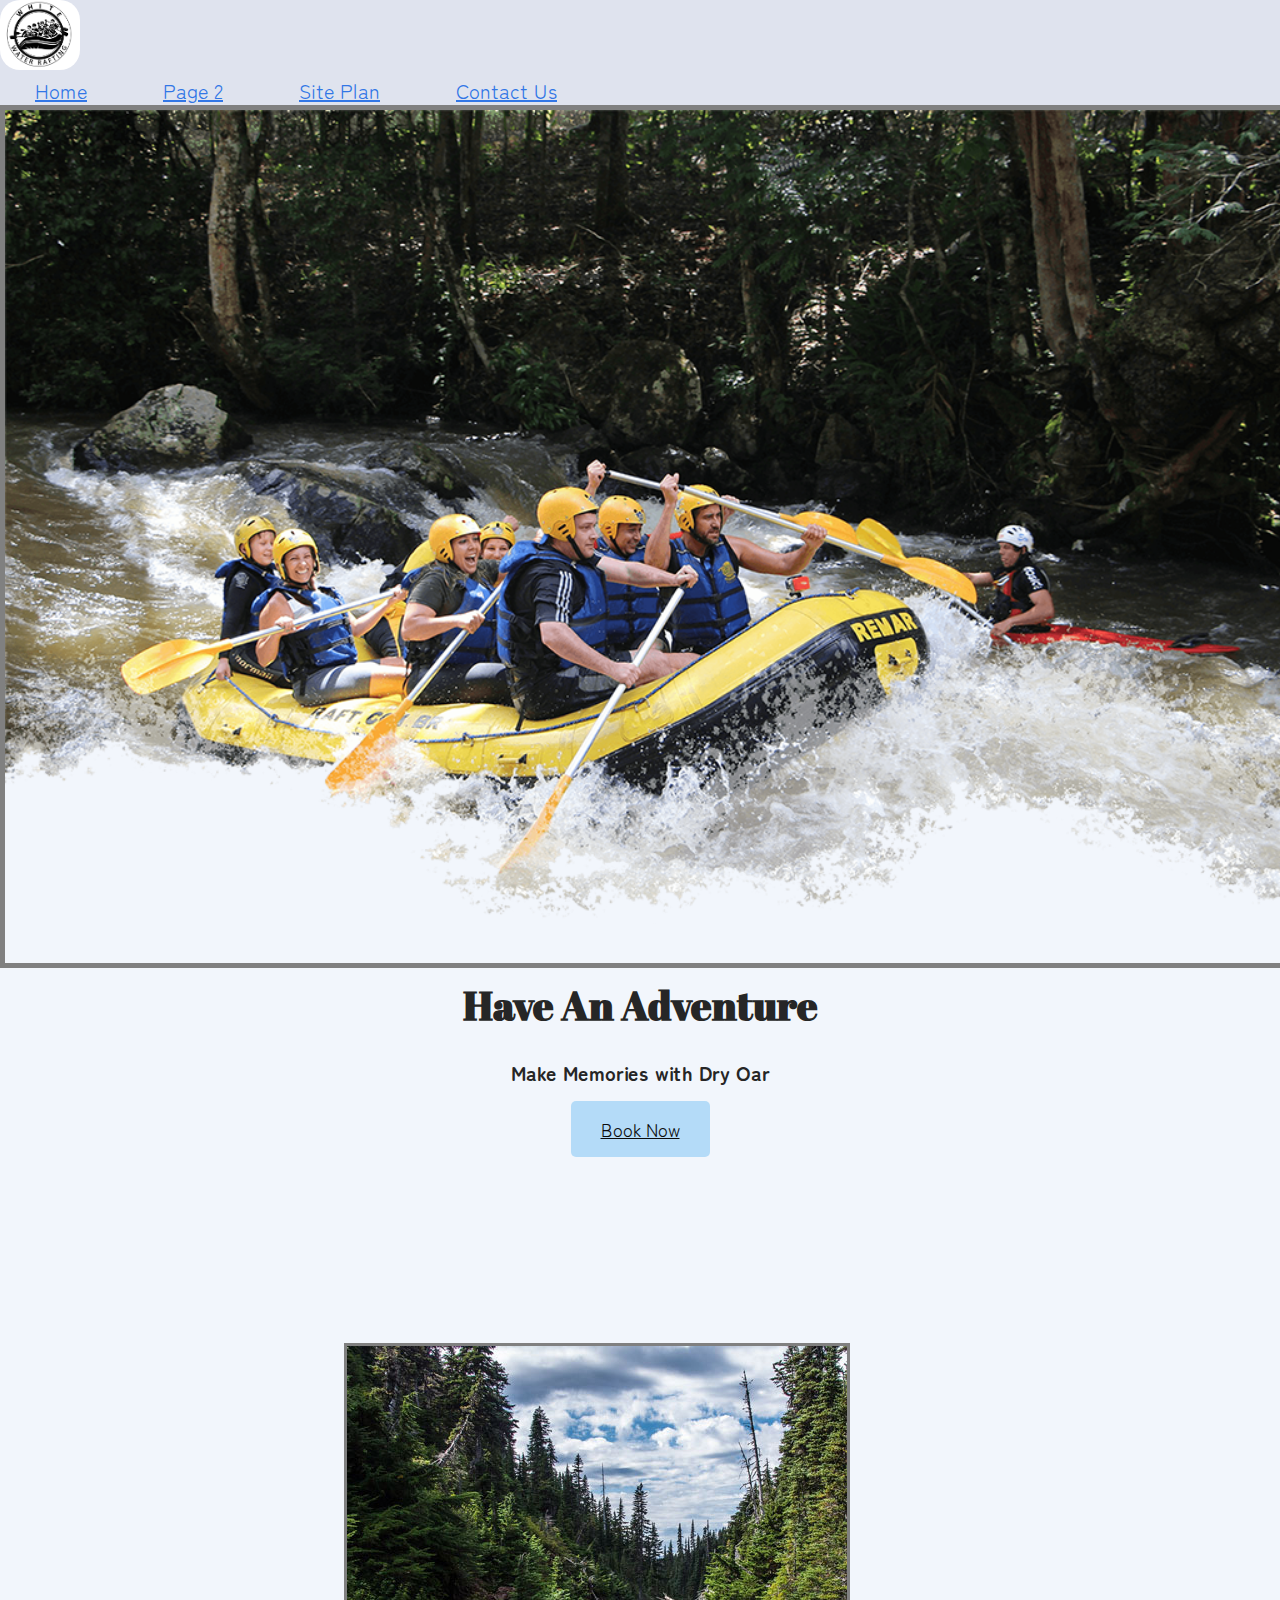
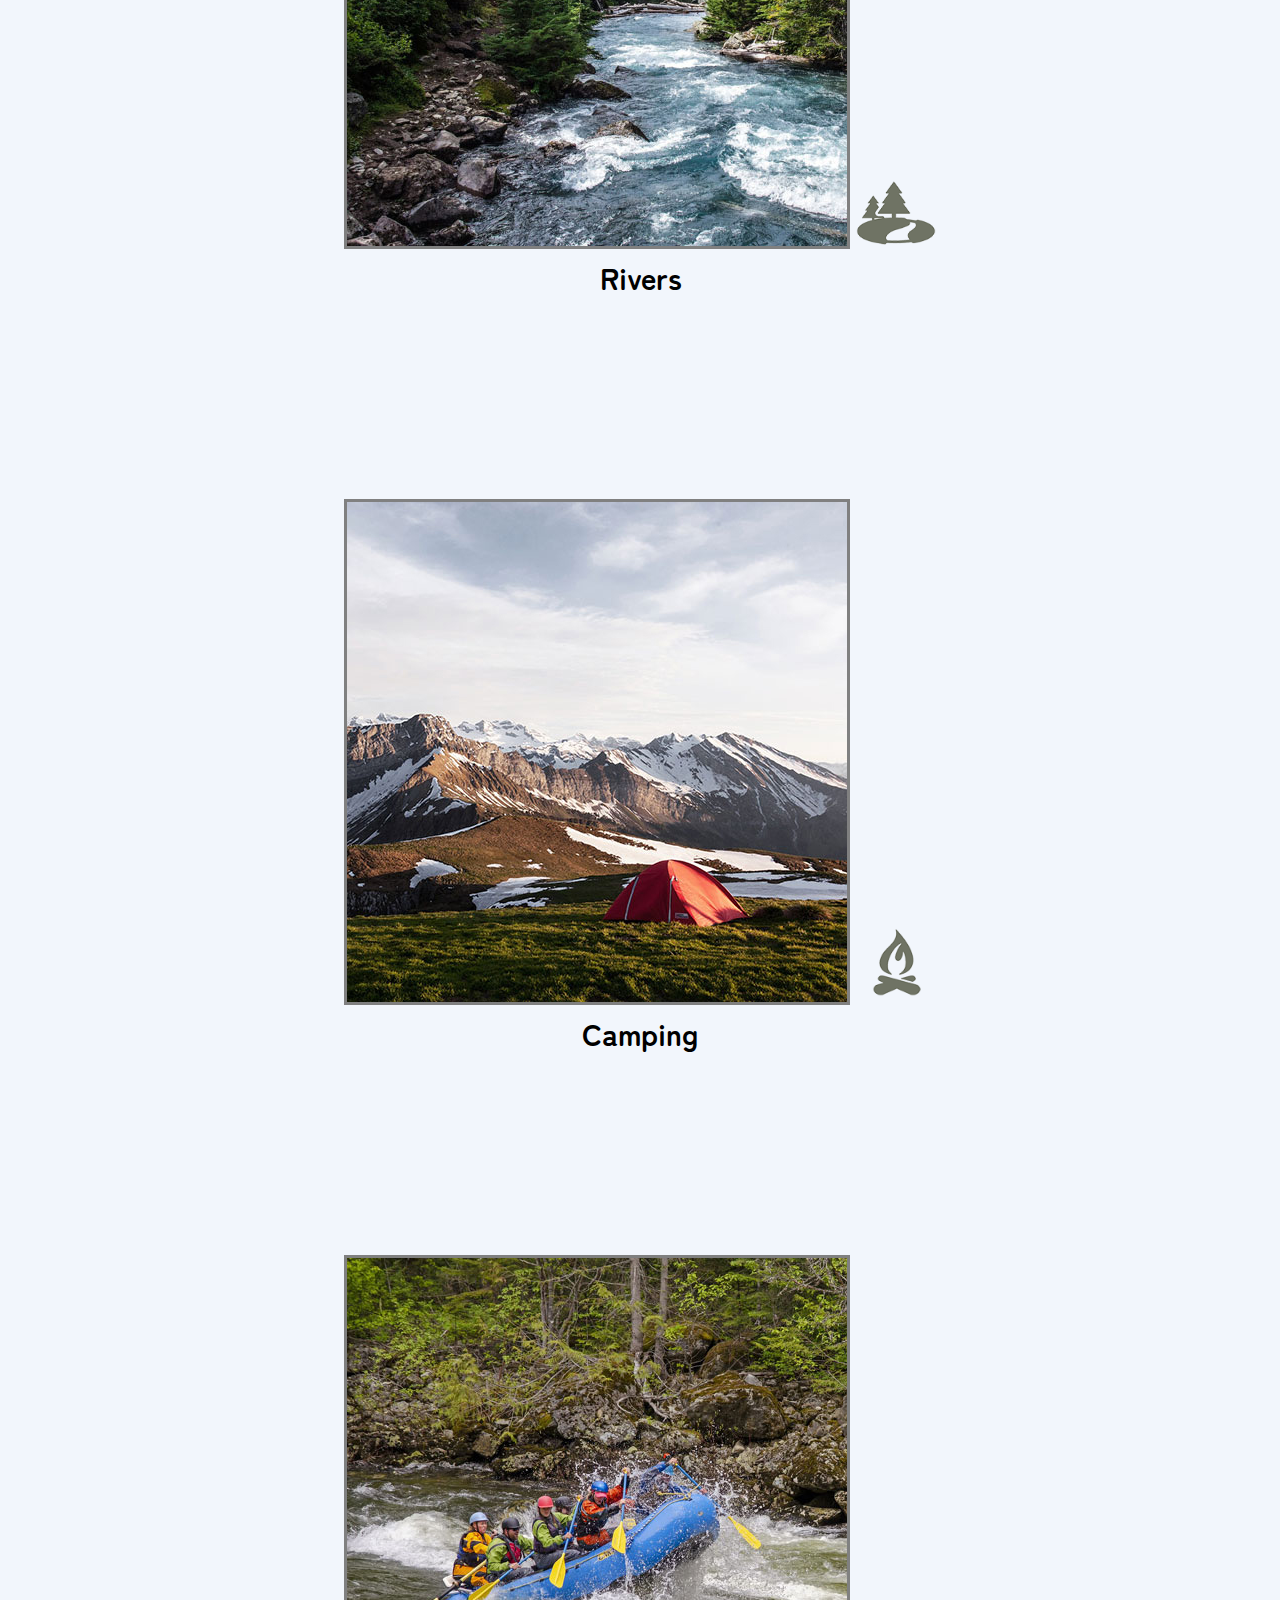
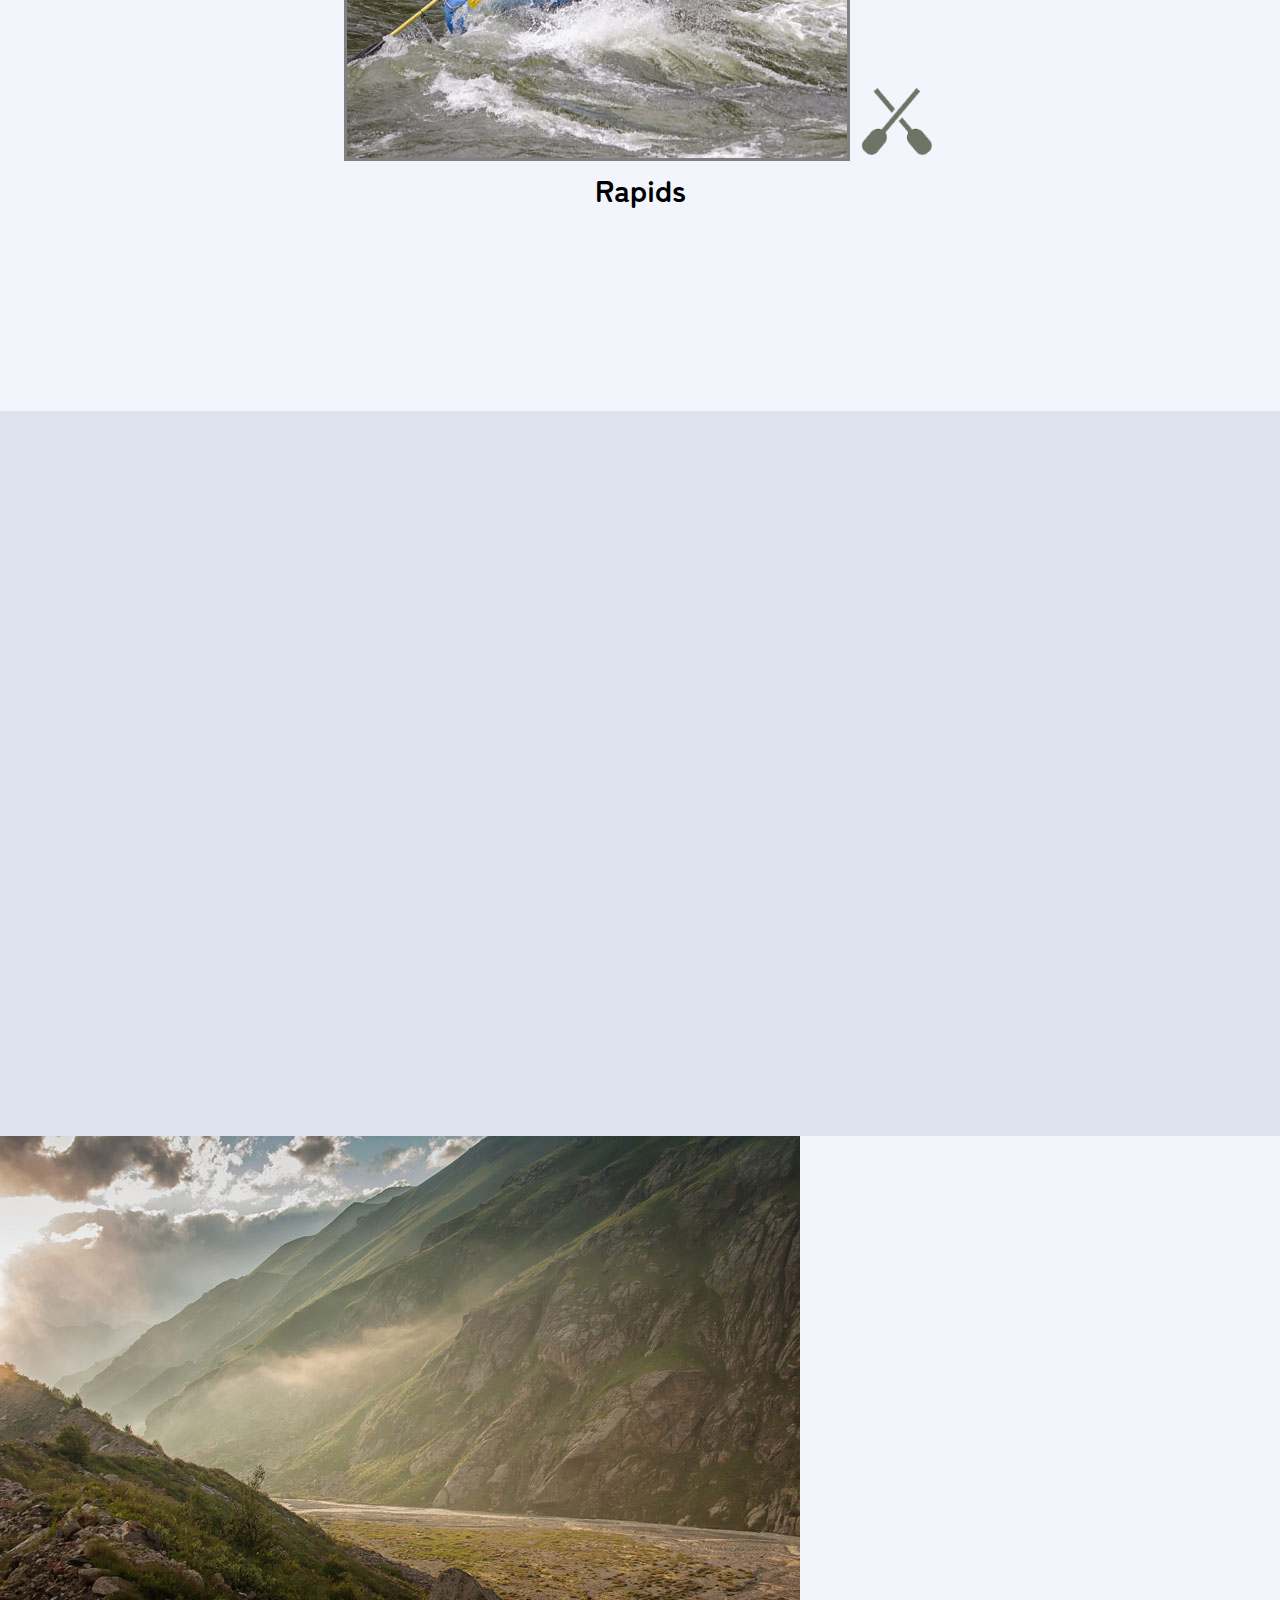
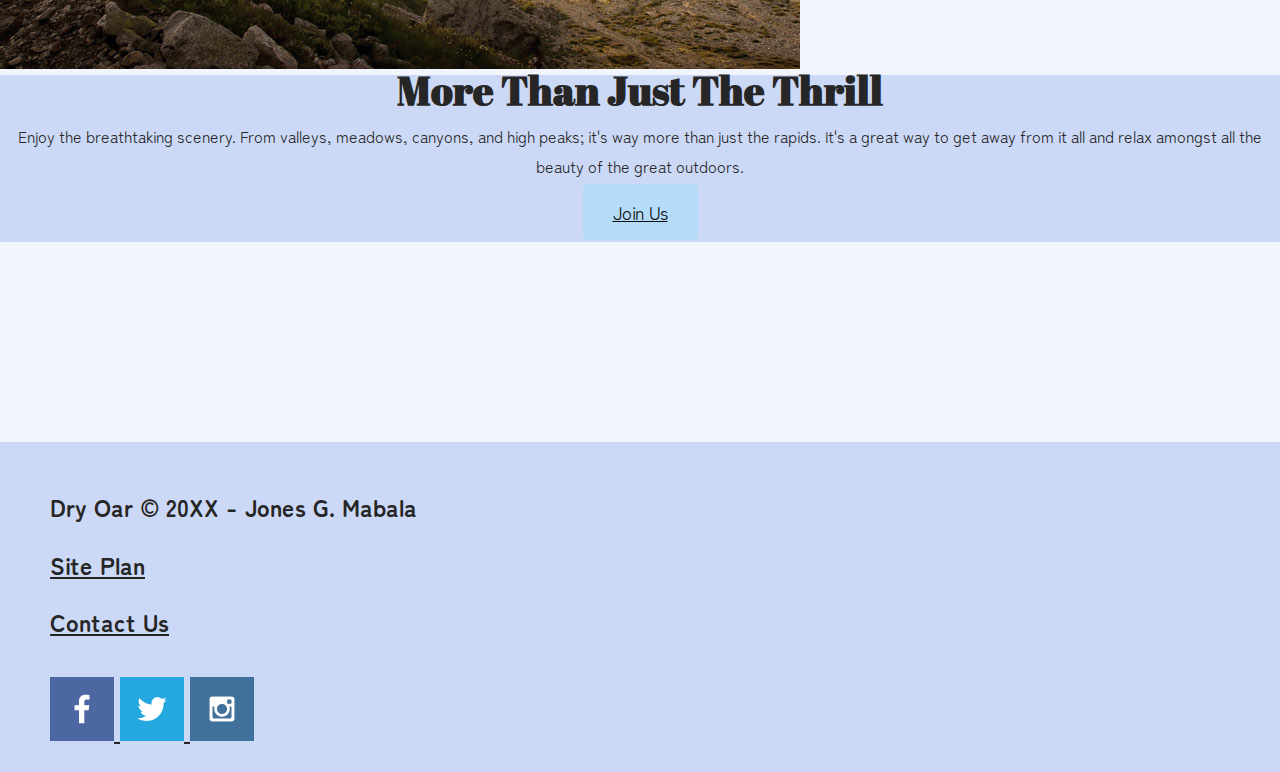
<file: wwr/index.html>
<!DOCTYPE html>
<html lang="en">
  <head>
    <meta charset="UTF-8" />
    <meta http-equiv="X-UA-Compatible" content="IE=edge" />
    <meta name="viewport" content="width=device-width, initial-scale=1.0" />
    <title>Whitewater Rafting Vacations | Dry Oar Boating | Home</title>
    <link rel="stylesheet" href="styles/styles.css" />
  </head>
  <body>
    <div id="content">
      <header>
        <a id="logo_link" href="index.html">
          <img class="logo" src="images/wwr.png" alt="Dry Oar Logo" />
        </a>
        <nav>
          <a href="index.html">Home</a>
          <a href="#">Page 2</a>
          <a href="site-plan-rafting.html">Site Plan</a>
          <a href="contactus.html">Contact Us</a>
        </nav>
      </header>
      <div id="hero">
        <div id="hero-box">
          <img
            id="hero-img"
            src="images/hero.png"
            alt="People enjoying white water rafting"
          />
        </div>
        <section id="hero-msg">
          <h1 class="home-title">Have An Adventure</h1>
          <h4>Make Memories with Dry Oar</h4>
          <div class="button-box">
            <a class="book" href="rates.html">Book Now</a>
          </div>
        </section>
      </div>
      <main class="home-grid">
        <section class="rivers-card">
          <img class="card-img" src="images/rivers.jpg" alt="river in forest" />
          <img class="icon" src="images/river_icon.png" alt="river icon" />
          <h2>Rivers</h2>
        </section>
        <section class="camping-card">
          <img
            class="card-img"
            src="images/camping.jpg"
            alt="tent in mountains"
          />
          <img class="icon" src="images/fire_icon.png" alt="fire icon" />
          <h2>Camping</h2>
        </section>
        <section class="rapids-card">
          <img class="card-img" src="images/rapids.jpg" alt="rafting boat" />
          <img class="icon" src="images/oars.png" alt="oars icon" />
          <h2>Rapids</h2>
        </section>
        <div id="background"></div>
        <img
          class="mountains"
          src="images/mountains.jpg"
          alt="Misty mountains"
        />
        <section class="msg">
          <h2>More Than Just The Thrill</h2>
          <p>
            Enjoy the breathtaking scenery. From valleys, meadows, canyons, and
            high peaks; it's way more than just the rapids. It's a great way to
            get away from it all and relax amongst all the beauty of the great
            outdoors.
          </p>
          <a class="join" href="rivers.html">Join Us</a>
        </section>
      </main>
      <footer>
        <h3>Dry Oar &copy; 20XX - Jones G. Mabala</h3>
        <h3><a href="site-plan-rafting.html">Site Plan</a></h3>
        <h3><a href="contactus.html">Contact Us</a></h3>
        <div class="social">
          <a href="https://facebook.com" target="_blank">
            <img src="images/facebook.png" alt="fb icon" />
          </a>
          <a href="https://twitter.com">
            <img src="images/twitter.png" alt="twitter icon" />
          </a>
          <a href="https://instagram.com">
            <img src="images/instagram.png" alt="instagram icon" />
          </a>
        </div>
      </footer>
    </div>
  </body>
</html>
</file>
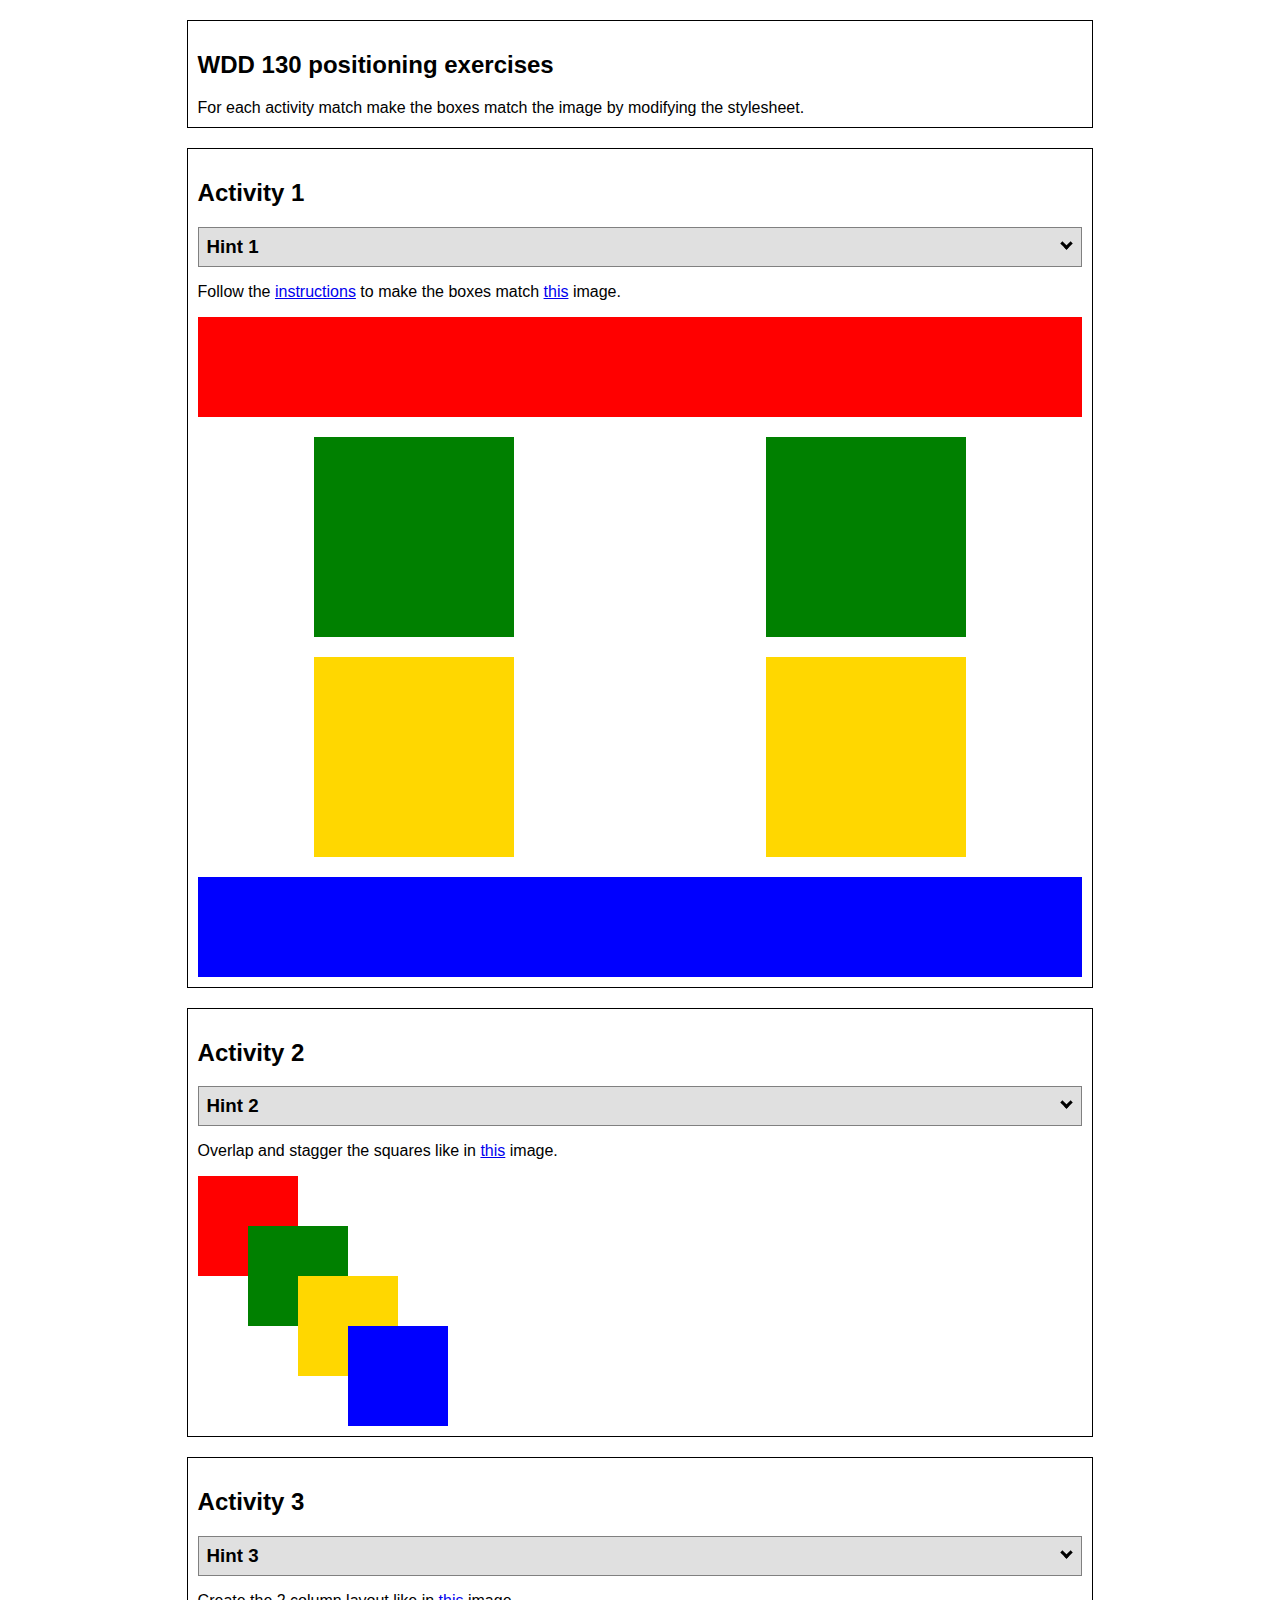
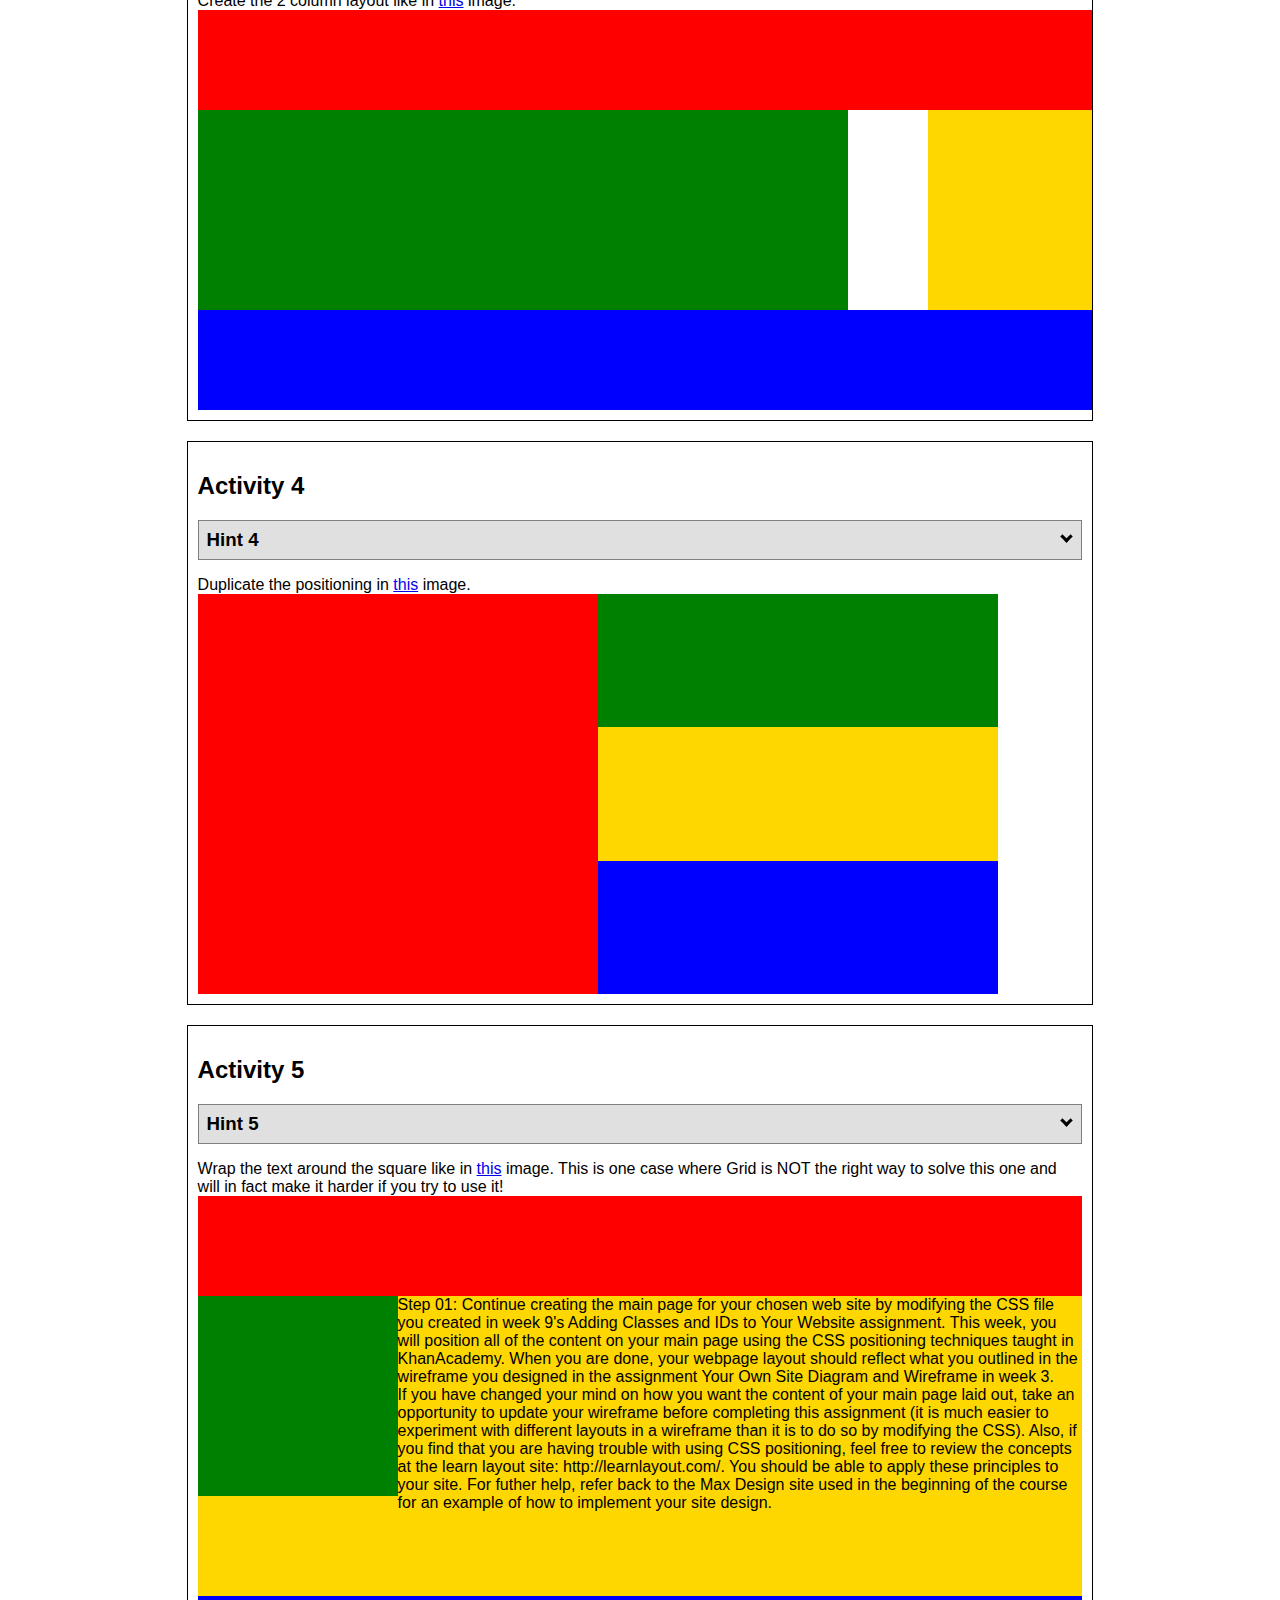
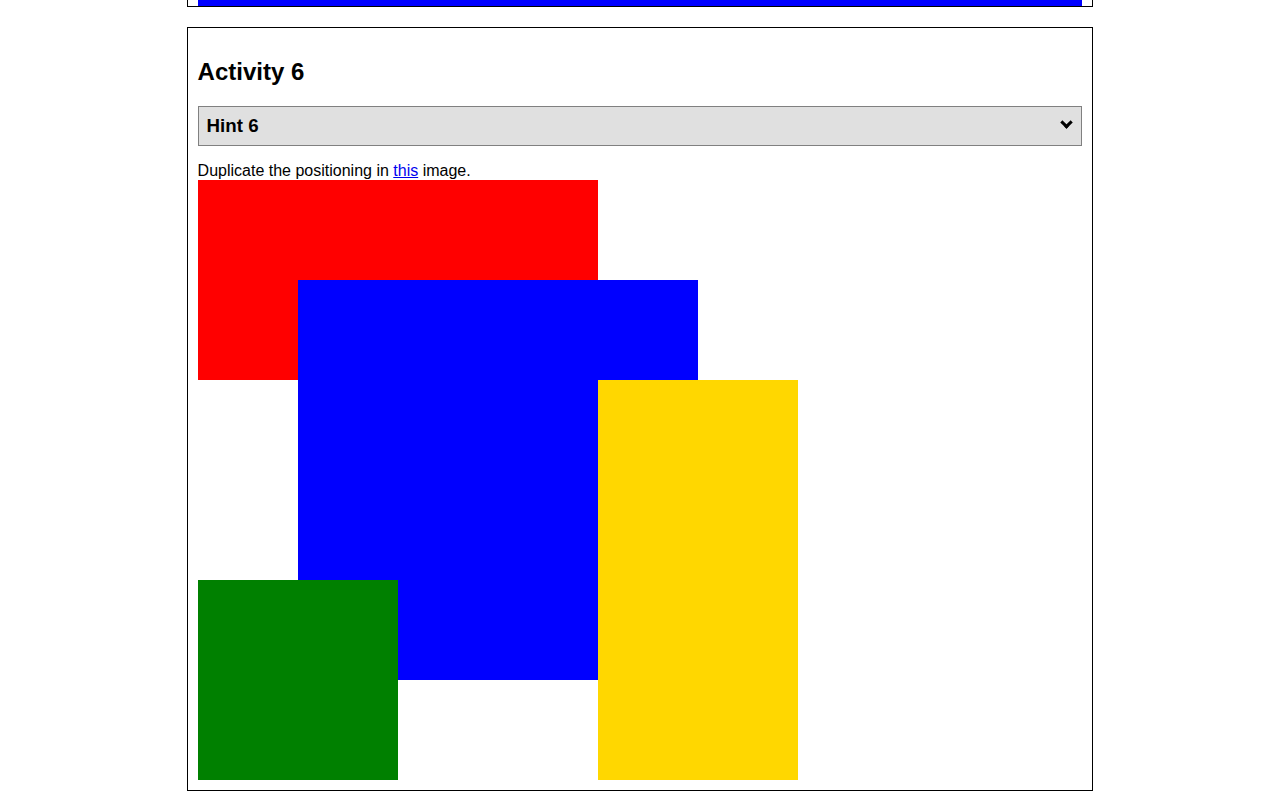
<file: positioning.html>
<!DOCTYPE html>
<html lang="en">
  <head>
    <!-- HTML - Name: positioning.html -->
    <title>Positioning Activity</title>
    <link rel="stylesheet" type="text/css" href="styles/positionstyles.css" />
  </head>
  <body>
    <div class="activity">
      <h2>WDD 130 positioning exercises</h2>
      For each activity match make the boxes match the image by modifying the
      stylesheet.
    </div>
    <div class="activity">
      <h2>Activity 1</h2>
      <section class="hint">
        <input type="checkbox" /><i></i>
        <h3>Hint 1</h3>
        <div>
          <p>
            Check out the
            <a
              href="https://byui-wdd.github.io/wdd130/activities/w06-css-positioning.html"
              target="_blank"
              >activity instructions</a
            >
            in Ilearn!
          </p>
        </div>
      </section>
      <p>
        Follow the
        <a
          href="https://byui-wdd.github.io/wdd130/activities/w06-css-positioning.html"
          target="_blank"
          >instructions</a
        >
        to make the boxes match
        <a
          href="https://byui-wdd.github.io/wdd130/images/example1.png"
          target="_blank"
          >this</a
        >
        image.
      </p>
      <div class="content1">
        <div class="red1"></div>
        <div class="green1"></div>
        <div class="green1"></div>
        <div class="yellow1"></div>
        <div class="yellow1"></div>
        <div class="blue1"></div>
      </div>
    </div>
    <div class="activity">
      <h2>Activity 2</h2>
      <section class="hint">
        <input type="checkbox" />
        <h3>Hint 2</h3>
        <i></i>
        <div>
          <p>
            Remember that the best way to shift elements around slightly on the
            page is with Margins. You could also use Grid. Either would work for
            this. If you choose margin, you can use a <em>negative</em> margin.
            (ie margin-top: -20px;)
          </p>
          <h4>Properties used:</h4>
          <ul>
            <li>margin-top, margin-left</li>
            <li>...or...</li>
            <li>grid-template-columns: 50px 50px 50px 50px 50px</li>
          </ul>
        </div>
      </section>
      <p>
        Overlap and stagger the squares like in
        <a
          href="https://byui-wdd.github.io/wdd130/images/example2.png"
          target="_blank"
          >this</a
        >
        image.
      </p>
      <div class="content2">
        <div class="red2"></div>
        <div class="green2"></div>
        <div class="yellow2"></div>
        <div class="blue2"></div>
      </div>
    </div>
    <div class="activity">
      <h2>Activity 3</h2>
      <section class="hint">
        <input type="checkbox" />
        <h3>Hint 3</h3>
        <i></i>
        <div>
          <p>
            This one is going to be best solved with CSS Grid. Remember to make
            the boxes the right width first...then start moving them around.
          </p>
          <h4>Properties used:</h4>
          <ul>
            <li>display:grid;</li>
            <li>grid-template-columns:</li>
            <li>grid-column-gap:</li>
            <li>grid-column:</li>
          </ul>
        </div>
      </section>
      Create the 2 column layout like in
      <a
        href="https://byui-wdd.github.io/wdd130/images/example3.png"
        target="_blank"
        >this</a
      >
      image.
      <div class="content3">
        <div class="red3"></div>
        <div class="green3"></div>
        <div class="yellow3"></div>
        <div class="blue3"></div>
      </div>
    </div>
    <div class="activity">
      <h2>Activity 4</h2>
      <section class="hint">
        <input type="checkbox" />
        <h3>Hint 4</h3>
        <i></i>
        <div>
          <p>
            For the others we have been primarily concerned with width. For this
            one you will need to adjust height as well.
          </p>
          <h4>Properties used:</h4>
          <ul>
            <li>display:grid;</li>
            <li>grid-template-columns:</li>
            <li>grid-row:</li>
          </ul>
        </div>
      </section>
      Duplicate the positioning in
      <a
        href="https://byui-wdd.github.io/wdd130/images/example4.png"
        target="_blank"
        >this</a
      >
      image.
      <div class="content4">
        <div class="red4"></div>
        <div class="green4"></div>
        <div class="yellow4"></div>
        <div class="blue4"></div>
      </div>
    </div>

    <div class="activity">
      <h2>Activity 5</h2>
      <section class="hint">
        <input type="checkbox" />
        <h3>Hint 5</h3>
        <i></i>
        <div>
          <p>
            Grid is <strong>not</strong> the right way to do this. In fact there
            is only one way to really do that...and that is with float. Remember
            that we float the thing we want the text to wrap around. Also
            remember to start by making all the shapes the right size and shape.
          </p>
          <h4>Properties used:</h4>
          <ul>
            <li>float: left;</li>
          </ul>
        </div>
      </section>
      Wrap the text around the square like in
      <a
        href="https://byui-wdd.github.io/wdd130/images/example5.png"
        target="_blank"
        >this</a
      >
      image. This is one case where Grid is NOT the right way to solve this one
      and will in fact make it harder if you try to use it!
      <div class="content5">
        <div class="red5"></div>
        <div class="green5"></div>
        <div class="yellow5">
          Step 01: Continue creating the main page for your chosen web site by
          modifying the CSS file you created in week 9's Adding Classes and IDs
          to Your Website assignment. This week, you will position all of the
          content on your main page using the CSS positioning techniques taught
          in KhanAcademy. When you are done, your webpage layout should reflect
          what you outlined in the wireframe you designed in the assignment Your
          Own Site Diagram and Wireframe in week 3. <br />
          If you have changed your mind on how you want the content of your main
          page laid out, take an opportunity to update your wireframe before
          completing this assignment (it is much easier to experiment with
          different layouts in a wireframe than it is to do so by modifying the
          CSS). Also, if you find that you are having trouble with using CSS
          positioning, feel free to review the concepts at the learn layout
          site: http://learnlayout.com/. You should be able to apply these
          principles to your site. For futher help, refer back to the Max Design
          site used in the beginning of the course for an example of how to
          implement your site design.
        </div>
        <div class="blue5"></div>
      </div>
    </div>
    <div class="activity">
      <h2>Activity 6</h2>
      <section class="hint">
        <input type="checkbox" />
        <h3>Hint 6</h3>
        <i></i>
        <div>
          <p>
            This one is all about visualizing the grid behind the layout. If you
            are having a hard time doing that first: all the sizes are even
            multiples of 100, and second here is another example with the lines
            drawn:
            <a
              href="https://byui-wdd.github.io/wdd130/images/example6-hint.png"
              target="_blank"
              >example 6 with lines</a
            >. For this one you will find it easiest if you use px for the
            column width. You can also use <kbd>z-index</kbd> to control the
            element layering.
          </p>
          <h4>Properties used:</h4>
          <ul>
            <li>display:grid;</li>
            <li>grid-template-columns:</li>
            <li>grid-column:</li>
            <li>grid-row:</li>
            <li>
              <a
                href="https://www.w3schools.com/cssref/pr_pos_z-index.asp"
                target="_blank"
                >z-index:</a
              >
            </li>
          </ul>
        </div>
      </section>
      Duplicate the positioning in
      <a
        href="https://byui-wdd.github.io/wdd130/images/example6.png"
        target="_blank"
        >this</a
      >
      image.
      <div class="content6">
        <div class="red6"></div>
        <div class="green6"></div>
        <div class="yellow6"></div>
        <div class="blue6"></div>
      </div>
    </div>
  </body>
</html>
</file>
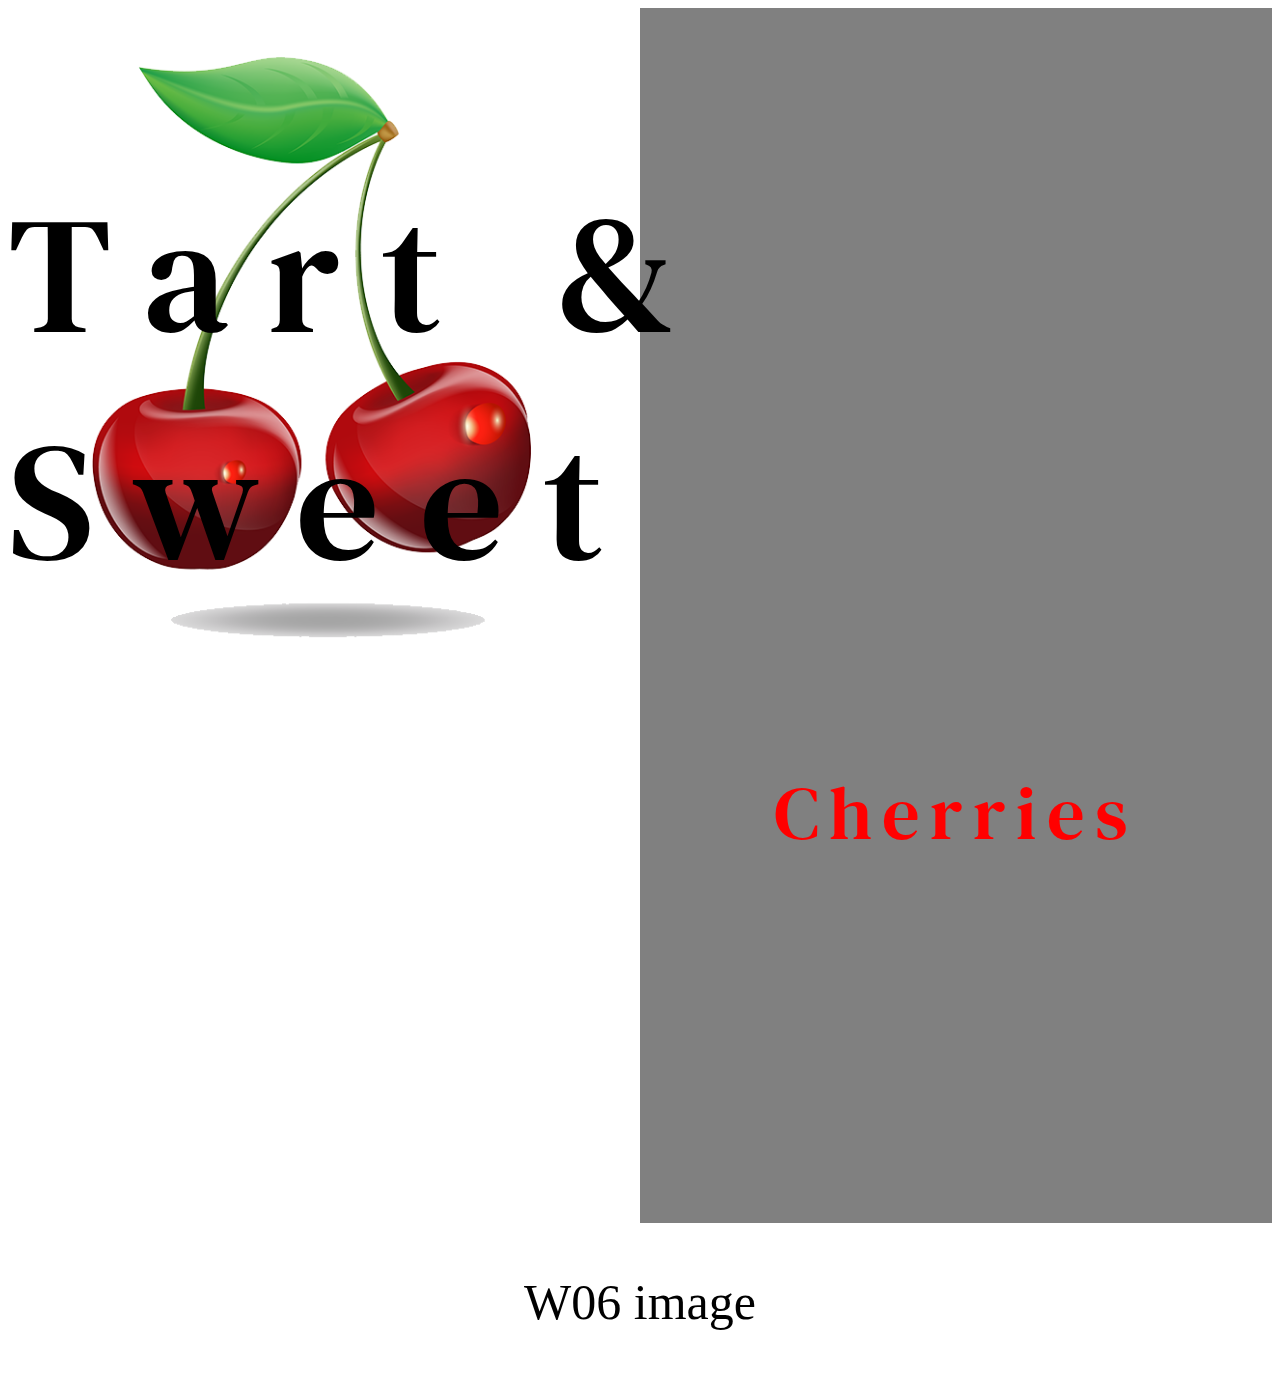
<file: wwr/week06/challengeW06.html>
<!DOCTYPE html>
<html lang="en">
  <head>
    <meta charset="UTF-8" />
    <meta http-equiv="X-UA-Compatible" content="IE=edge" />
    <meta name="viewport" content="width=device-width, initial-scale=1.0" />
    <title>Document</title>
    <link rel="stylesheet" href="styles/week06-styles.css" />
  </head>
  <body>
    <div class="page">
      <div class="title">Tart & Sweet</div>
      <div class="cherries">Cherries</div>
      <img
        class="picture"
        src="images/w06_cherries.png"
        alt="A picture of cherries"
      />
      <div id="gray-background"></div>
    </div>
    <div><p>W06 image</p></div>
  </body>
</html>
</file>
<file: wwr/styles/styles.css>
@import url('https://fonts.googleapis.com/css2?family=Abril+Fatface&display=swap');
@import url('https://fonts.googleapis.com/css2?family=Abril+Fatface&family=Zen+Maru+Gothic&display=swap');

.home-title {
    font-family: 'Abril Fatface', cursive;
    font-size: 2em;
    margin-top: 10px;
    color: #262626;
}

.msg h2 {
    font-family: 'Abril Fatface', cursive;
    font-size: 2em;
    color: #262626;
}
.logo {
    width: 80px;
    border-radius: 20px;
}
#content {
    max-width: 1600px;
    margin: 0 auto;
}

#hero img {
    width: 100%;
    border: 5px solid gray;
    display: block;
    margin-left: auto;
    margin-right: auto;
}

nav a {
    text-align: center;
    color: #3176e6;
    text-decoration: underline;
    padding: 35px;
}

#hero-msg h1 {
    text-align: center;
}

#hero-msg h4 {
    text-align: center;
}

.button-box {
    text-align: center;
}

main section {
    text-align: center;
    box-sizing: border-box;
}

#background {
    height: 725px;
    background-color: rgb(223, 227, 238);
}

body {
    background-color: rgb(242, 246, 252);
    font-family: 'Zen Maru Gothic', sans-serif;
    font-size: 20px;
    margin: 0;
    padding: 0;
}

header {
    background-color: rgb(223, 227, 238);
}

nav a:hover {
    background-color: rgb(139, 157, 195);
    color: #3176e6;
}

.book, .join {
    background-color: rgb(180, 219, 248);
    color: #0c0c0c;
    text-decoration: underline;
    font-size: 18px;
    padding: 15px 30px;
    margin-top: 50px;
    border-radius: 5px;
}

.book:hover, .join:hover {
    background-color: rgb(139, 157, 195);
}

.msg {
    background-color: rgb(204, 217, 246);
    line-height: 1.5em;
    padding-bottom: 15px;
}

footer {
    background-color: rgb(204, 217, 246);
    padding: 25px 50px;
    margin-top: 200px;
}

h2 {
    margin: 0;
}

h4 {
    color: #262626;
}

.book:hover, .join:hover  {
    color: #71b5ec;
}

footer h3 {
    color: #262626;
}

.msg p {
    color: #262626;
    font-size: 0.8em;
}

footer a:hover {
    color: #3176e6;
}

.icon {
    width: 80px;
    padding-top: 10px;
}
footer a {
    color: #262626;
    text-decoration: underline;
}

#logo_link {
    padding-top: 5px;
}

footer .social img {
    padding-top: 15px;
}

.rivers-card, .camping-card, .rapids-card {
    margin: 200px 0;
}

.card-img {
    border: solid gray;
}
</file>
<file: styles/positionstyles.css>
/* CSS - Name: "positionstyles.css" */
/* Activity 1 styles */
.content1 {
   /* This is the parent of the activity 1 boxes. */
  display: grid;
  grid-template-columns: 1fr 1fr;
  justify-items: center;
  grid-gap: 20px;
}
.red1 { 
  width: 100%; 
  height: 100px; 
  background-color: red; 
  grid-column: 1/3;

} 
.green1 {
  width: 200px; 
  height: 200px; 
  background-color: green; 

} 
.yellow1 {
  width: 200px; 
  height: 200px; 
  background-color: gold; 
} 
.blue1 {
  width: 100%; 
  height: 100px; 
  background-color: blue;
  grid-column: 1/3; 
} 
/* Activity 2 styles */ 
.content2 {
  /* This is the parent of the activity 2 boxes. */
  display: grid;
  grid-template-columns: 50px 50px 50px 50px;

}
.red2 {
  width: 100px; 
  height: 100px; 
  background-color: red;
  
}
.green2 { 
  width: 100px; 
  height: 100px; 
  background-color: green;
  margin-top: 50px;
  z-index: 1;
} 
.yellow2 {
  width: 100px; 
  height: 100px; 
  background-color: gold;
  margin-top: 100px;
  z-index: 2;
} 
.blue2 {
  width: 100px; 
  height: 100px; 
  background-color: blue;
  margin-top: 150px;
  z-index: 3;
} 
/* Activity 3 styles */ 
.content3 {
  /* This is the parent of the activity 3 boxes. */
  display: grid;
  grid-template-columns: 1fr 1fr;
  grid-column-gap: 80px;
}
.red3 {
  width: 100%; 
  height: 100px; 
  background-color: red; 
  grid-column: 1/3;
} 
.green3 {
  width: 650px; 
  height: 200px; 
  background-color: green;
  grid-column: 1/2;
} 
.yellow3 {
  width: 650px; 
  height: 200px; 
  background-color: gold; 
  grid-column: 2/3;
} 
.blue3 {
  width: 100%;
  height: 100px; 
  background-color: blue; 
  grid-column: 1/3;
} 
/* Activity 4 styles */ 
.content4 {
  /* This is the parent of the activity 4 boxes. */
  height: 400px;
  display: grid;
  grid-template-columns: 400px 400px;
  grid-template-rows: 133.33px 133.33px 133.33px;
}
.red4 {
width: 100%; 
height: 400px; 
background-color: red;
grid-column: 1/2;
grid-row: 1/4;
} 
.green4 {
width: 100%; 
height: 133.33px; 
background-color: green; 
} 
.yellow4 {
width: 100%;; 
height: 133.33px; 
background-color: gold;
grid-column: 2/3; 
grid-row: 2/3;
} 
.blue4 {
width: 100%; 
height: 133.33px; 
background-color: blue;
grid-column: 2/3; 
grid-row: 3/4;
} 
/* Activity 5 styles */ 
.content5 {
  /* This is the parent of the activity 5 boxes. */
  height: 400px;
}
.red5 { 
  width: 100%; 
  height: 100px; 
  background-color: red; 
} 
.green5 { 
  width: 200px; 
  height: 200px; 
  background-color: green; 
  float: left;

} 
.yellow5 {
  width: 100%; 
  height: 300px; 
  background-color: gold; 

} 
.blue5 {
  width: 100%; 
  height: 100px; 
  background-color: blue; 
} 
/* Activity 6 styles */ 
.content6 {
  /* This is the parent of the activity 6 boxes. */
  display: grid;
  grid-template-columns: 100px 100px 100px 100px 100px 100px;
  grid-template-rows: 100px 100px 100px 100px 100px 100px;
}
.red6 {
  width: 400px; 
  height: 200px; 
  background-color: red;
  z-index: 0; 
  grid-column: 1/5;
  position: absolute;
} 
.green6 {
  width: 200px; 
  height: 200px; 
  background-color: green; 
  grid-row: 5/7;
  z-index: 3;
} 
.yellow6 {
  width: 200px; 
  height: 400px; 
  background-color: gold;
  grid-column: 5/7;
  grid-row: 3/7; 
  z-index: 4;
} 
.blue6 {
  width: 400px; 
  height: 400px; 
  background-color: blue; 
  z-index: 1;
  grid-column: 2/6;
  grid-row: 2/6;

} 


/* Do not make any changes below here */
.activity {
  width: 70%; 
  margin: 20px auto; 
  font-family: Arial, sans-serif; 
  border: 1px solid black; 
  padding: 10px; 
  clear:both; 
  overflow: auto;
} 

.hint {
  border: 1px solid grey;
  background: #e0e0e0;
  padding: .5em;
  position: relative;
  margin: 1em 0;
}
.hint h3 {
  margin: 0;
}
.hint:hover {
  background: #d0d0d0;
}
.hint > div {
  display: none;
}

.hint input[type=checkbox] {
  position: absolute;
  width: 100%;
  height: 100%;
  opacity: 0;
  z-index: 1;
  cursor: pointer;
}

.hint input[type=checkbox]:checked ~ div {
  display: block;
}

.hint i {
  position: absolute;
  transform: translate(-6px, 0);
  margin-top: 16px;
  right: 10px;
  top: -3px;
}
.hint i:before, .hint i:after {
  content: "";
  position: absolute;
  background-color: black;
  width: 3px;
  height: 9px;
}
.hint i:before {
  transform: translate(2px, 0) rotate(45deg);
}
.hint i:after {
  transform: translate(-2px, 0) rotate(-45deg);
}

.hint input[type=checkbox]:checked ~ i:before {
  transform: translate(-2px, 0) rotate(45deg);
}
.hint input[type=checkbox]:checked ~ i:after {
  transform: translate(2px, 0) rotate(-45deg);
}
.hint a {
  position: relative;
  z-index: 1;
}
</file>
<file: wwr/week06/styles/week06-styles.css>
@import url('https://fonts.googleapis.com/css2?family=Abril+Fatface&family=DM+Serif+Text&family=Zen+Maru+Gothic:wght@300;400&display=swap');
.page {
    display: grid;
    grid-template-columns: 50% 50%;
    grid-template-rows: 1fr 1fr;
    justify-items: center;
}
.title {
    font-size: 166px;
    font-family: 'DM Serif Text', serif;
    letter-spacing: 40px;
    margin-top: 12%;
    grid-column: 1/3;
    grid-row: 1/2;
    z-index: 1;
}
.cherries {
    font-size: 75px;
    font-family: 'DM Serif Text', serif;
    color: red;
    letter-spacing: 10px;
    grid-column: 2/3;
    grid-row: 2/3;
    padding: 23%;
}
.picture {
    width: 100%;
    grid-column: 1/2;
    grid-row: 1/3;
}
#gray-background {
    background-color: gray;
    grid-column: 2/3;
    grid-row: 1/3;
    width: 100%;
    z-index: -1;
}
p {
    text-align: center;
    font-size: 50px;
}
</file>
